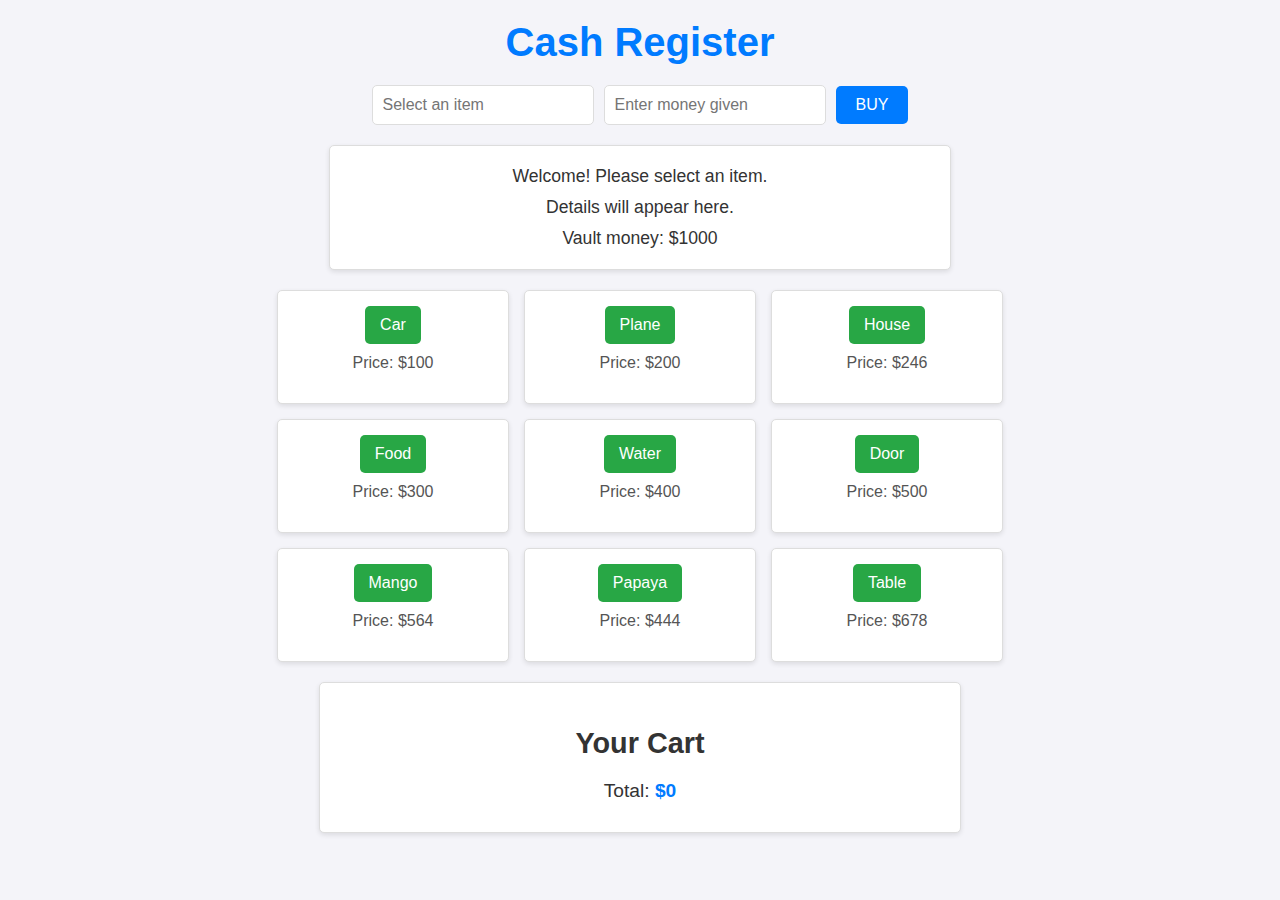
<file: index.html>
<!DOCTYPE html>
<html lang="en">
<head>
    <meta charset="UTF-8">
    <meta name="viewport" content="width=device-width, initial-scale=1.0">
    <title>Cash Register</title>
    <link rel="stylesheet" href="style.css">
</head>
<body>
    <h1>Cash Register</h1>

    <!-- Input Section -->
    <div class="input-section">
        <input id="price-js" type="text" placeholder="Select an item" readonly>
        <input id="moneyTaken-js" type="text" placeholder="Enter money given">
        <button id="submit-js">BUY</button>
    </div>

    <!-- Message Section -->
    <div class="message-section">
        <p id="message-js">Welcome! Please select an item.</p>
        <p id="detail">Details will appear here.</p>
        <p id="vault">Vault money: $1000</p>
    </div>

    <!-- Inventory Section -->
    <section class="inventory">
        <!-- Inventory Items -->
        <div class="bt">
            <button id="car-js">Car</button>
            <p class="item-price">Price: $100</p>
        </div>
        <div class="bt">
            <button id="plane-js">Plane</button>
            <p class="item-price">Price: $200</p>
        </div>
        <div class="bt">
            <button id="house-js">House</button>
            <p class="item-price">Price: $246</p>
        </div>
        <div class="bt">
            <button id="food-js">Food</button>
            <p class="item-price">Price: $300</p>
        </div>
        <div class="bt">
            <button id="water-js">Water</button>
            <p class="item-price">Price: $400</p>
        </div>
        <div class="bt">
            <button id="door-js">Door</button>
            <p class="item-price">Price: $500</p>
        </div>
        <div class="bt">
            <button id="Mangoo-js">Mango</button>
            <p class="item-price">Price: $564</p>
        </div>
        <div class="bt">
            <button id="Papaya-js">Papaya</button>
            <p class="item-price">Price: $444</p>
        </div>
        <div class="bt">
            <button id="table-js">Table</button>
            <p class="item-price">Price: $678</p>
        </div>
    </section>
    <section class="cart-section">
        <h2>Your Cart</h2>
        <ul id="cart-items">
        </ul>
        <p id="cart-total">Total: <span id="total-js">$0</span></p>
    </section>
    <script type="module" src="app.js"></script>
    <script type="module" src="script.js"></script>
</body>
</html>
</file>
<file: style.css>
/* General Reset */
body {
    margin: 0;
    font-family: 'Arial', sans-serif;
    background-color: #f4f4f9;
    color: #333;
    text-align: center;
}

/* Header */
h1 {
    font-size: 2.5rem;
    margin: 20px;
    color: #007bff;
}

/* Input Section */
.input-section {
    display: flex;
    justify-content: center;
    align-items: center;
    gap: 10px;
    margin: 20px auto;
    max-width: 600px;
}

.input-section input {
    padding: 10px;
    font-size: 1rem;
    border: 1px solid #ddd;
    border-radius: 5px;
    width: 200px;
}

.input-section button {
    padding: 10px 20px;
    font-size: 1rem;
    background-color: #007bff;
    color: #fff;
    border: none;
    border-radius: 5px;
    cursor: pointer;
    transition: background-color 0.3s;
}

.input-section button:hover {
    background-color: #0056b3;
}

/* Message Section */
.message-section {
    margin: 20px auto;
    padding: 10px;
    max-width: 600px;
    background-color: #fff;
    border: 1px solid #ddd;
    border-radius: 5px;
    box-shadow: 0px 2px 5px rgba(0, 0, 0, 0.1);
}

.message-section p {
    margin: 10px 0;
    font-size: 1.1rem;
}

/* Inventory Section */
.inventory {
    display: flex;
    flex-wrap: wrap;
    justify-content: center;
    gap: 15px;
    margin: 20px auto;
    max-width: 900px;
}

.inventory .bt {
    background: #fff;
    padding: 15px;
    border: 1px solid #ddd;
    border-radius: 5px;
    width: 200px;
    text-align: center;
    box-shadow: 0px 2px 5px rgba(0, 0, 0, 0.1);
    transition: transform 0.3s, box-shadow 0.3s;
}

.inventory .bt:hover {
    transform: translateY(-5px);
    box-shadow: 0px 4px 10px rgba(0, 0, 0, 0.2);
}

.inventory button {
    background-color: #28a745;
    color: #fff;
    padding: 10px 15px;
    border: none;
    border-radius: 5px;
    font-size: 1rem;
    cursor: pointer;
    transition: background-color 0.3s;
}

.inventory button:hover {
    background-color: #218838;
}

.inventory .item-price {
    margin-top: 10px;
    font-size: 1rem;
    color: #555;
}

/* Cart Section */
.cart-section {
    margin: 20px auto;
    padding: 20px;
    max-width: 600px;
    background-color: #fff;
    border: 1px solid #ddd;
    border-radius: 5px;
    box-shadow: 0px 2px 5px rgba(0, 0, 0, 0.1);
}

.cart-section h2 {
    font-size: 1.8rem;
    margin-bottom: 20px;
    color: #333;
}

.cart-section ul {
    list-style: none;
    padding: 0;
    text-align: left;
}

.cart-section ul li {
    font-size: 1.1rem;
    padding: 5px 0;
    border-bottom: 1px solid #ddd;
}

.cart-section p {
    font-size: 1.2rem;
    margin: 10px 0;
}

.cart-section span {
    font-weight: bold;
    color: #007bff;
}
</file>
